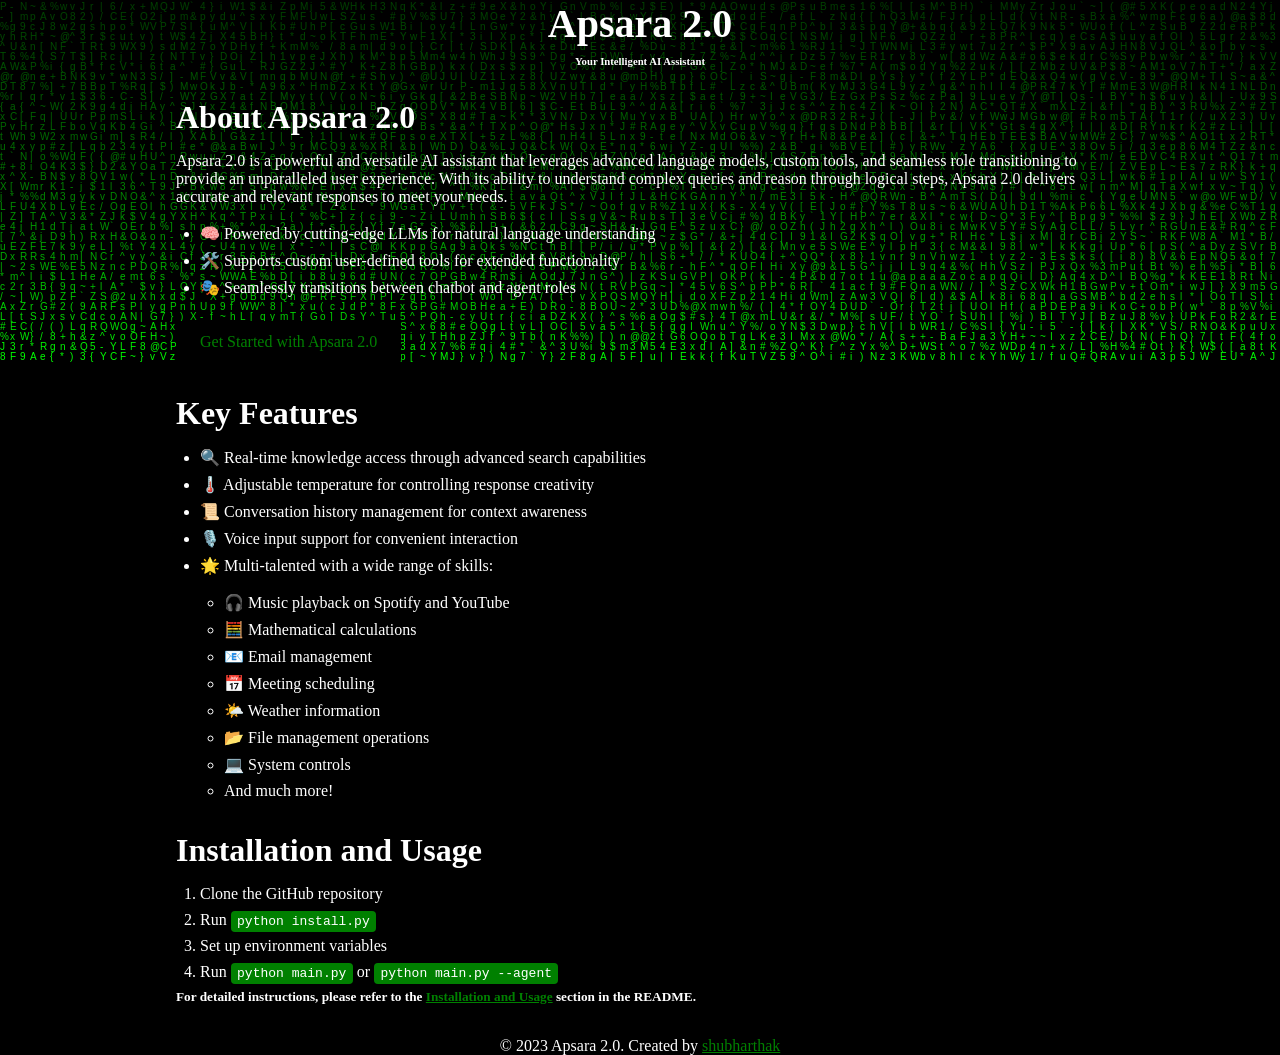
<file: apsara_website/index.html>
<!DOCTYPE html>
<html lang="en">
<head>
    <meta charset="UTF-8">
    <meta name="viewport" content="width=device-width, initial-scale=1.0">
    <title>Apsara 2.0 - Your Intelligent AI Assistant</title>
    <link rel="stylesheet" href="style.css">
</head>
<body>
  <h1>Apsara 2.0</h1>
  <h6>Your Intelligent AI Assistant</h6>
  <canvas id="c"></canvas>

    <main>
        <section id="about">
            <h2>About Apsara 2.0</h2>
            <p>Apsara 2.0 is a powerful and versatile AI assistant that leverages advanced language models, custom tools, and seamless role transitioning to provide an unparalleled user experience. With its ability to understand complex queries and reason through logical steps, Apsara 2.0 delivers accurate and relevant responses to meet your needs.</p>
            <br>
            <ul>
                <li>🧠 Powered by cutting-edge LLMs for natural language understanding</li>
                <li>🛠️ Supports custom user-defined tools for extended functionality</li>
                <li>🎭 Seamlessly transitions between chatbot and agent roles</li>
            </ul>
            <a href="https://github.com/shubharthaksangharsha/apsara2.0" target='_blank' class="cta-button">Get Started with Apsara 2.0</a>
        </section>

        <section id="features">
            <h2>Key Features</h2>
            <ul>
                <li>🔍 Real-time knowledge access through advanced search capabilities</li>
                <li>🌡️ Adjustable temperature for controlling response creativity</li>
                <li>📜 Conversation history management for context awareness</li>
                <li>🎙️ Voice input support for convenient interaction</li>
                <li>🌟 Multi-talented with a wide range of skills:
                    <ul>
                        <br>
                        <li>🎧 Music playback on Spotify and YouTube</li>
                        <li>🧮 Mathematical calculations</li>
                        <li>📧 Email management</li>
                        <li>📅 Meeting scheduling</li>
                        <li>🌤️ Weather information</li>
                        <li>📂 File management operations</li>
                        <li>💻 System controls</li>
                        <li>And much more!</li>
                    </ul>
                </li>
            </ul>
        </section>

        <section id="install">
            <h2>Installation and Usage</h2>
            <ol>
                <li>Clone the GitHub repository</li>
                <li>Run <code>python install.py</code></li>
                <li>Set up environment variables</li>
                <li>Run <code>python main.py</code> or <code>python main.py --agent</code></li>
            </ol>
            <h5>For detailed instructions, please refer to the <a target='_blank' href="https://github.com/shubharthaksangharsha/apsara2.0#installation-and-usage">Installation and Usage</a> section in the README.</h5>
        </section>
    </main>

	    <div class="footer-content">
		<p>&copy; 2023 Apsara 2.0. Created by <a href="https://shubharthaksangharsha.github.io/">shubharthak</a></p>
	    </div>



    <script src='script.js'></script>
</body>
</html>
</file>
<file: apsara_website/style.css>
/* Reset styles */
* {
    margin: 0;
    padding: 0;
    box-sizing: border-box;
}

/* Body styles */
body {
    background: black; /* Set the background color to black */
    color: white; /* Set the default text color to white */
}

/* Canvas styles */
canvas {
    position: fixed;
    top: 0;
    left: 0;
    z-index: -1; /* Ensure the canvas appears behind other elements */
}

/* Header styles */
header {
    background-color: #333;
    color: #fff;
    text-align: center;
    padding: 1.5rem;
}

/* Heading styles */
h1 {
    font-size: 2.5rem;
    margin-bottom: 0.5rem;
    text-align: center; /* Center align header text */
}

/* Main content styles */
main {
    max-width: 960px;
    margin: 2rem auto;
    padding: 0 1rem;
}

/* Section styles */
section {
    margin-bottom: 2rem;
}

h6 {
    
    text-align: center;
}
/* Heading styles */
h2 {
    font-size: 2rem;
    margin-bottom: 1rem;
}

/* List styles */
ul, ol {
    margin-left: 1.5rem;
}

/* List item styles */
li {
    margin-bottom: 0.5rem;
}

/* Code styles */
code {
    background-color: green;
    padding: 0.2rem 0.4rem;
    border-radius: 4px;
}

/* Call-to-action button styles */
.cta-button {
    display: inline-block;
    background-color: black;
    color: green;
    text-decoration: none;
    padding: 0.75rem 1.5rem;
    border-radius: 4px;
    margin-top: 1rem;
}

.cta-button:hover {
    background-color: darkgreen;
}

/* Footer styles */
footer {
    background-color: #333;
    color: #fff;
    text-align: center;
    padding: 1rem;
}

/* Footer link styles */
footer a {
    color: #fff;
    text-decoration: none;
    padding: 1rem;
}



/* GitHub icon link styles */
.github {
    background-image: url('https://cdn-icons-png.flaticon.com/512/25/25231.png');
}

/* Footer content container styles */
.footer-content {
    display: flex;
    flex-direction: column;
    align-items: center;
}
/* Footer link styles */
a[href*="shubharthak"] {
    color: green; /* Set the footer link color to green for links containing "shubharthak" */
}
</file>
